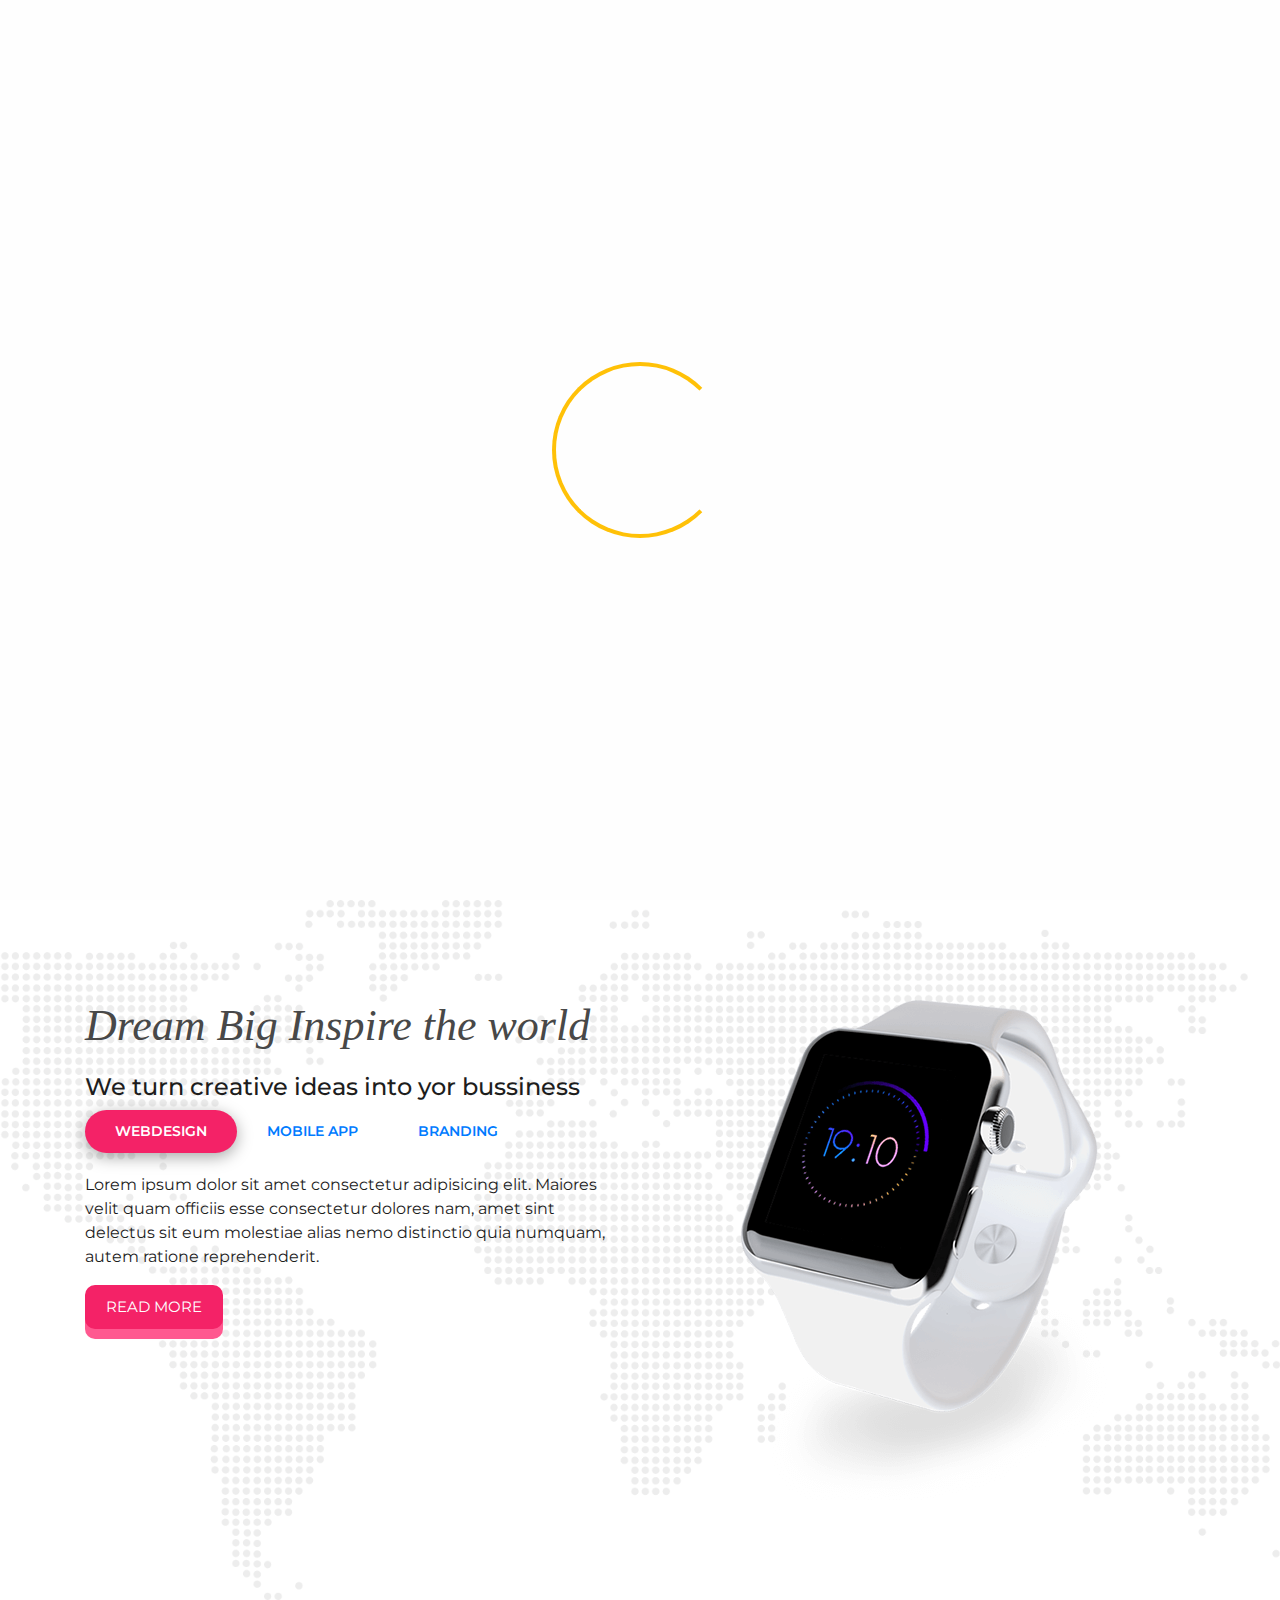
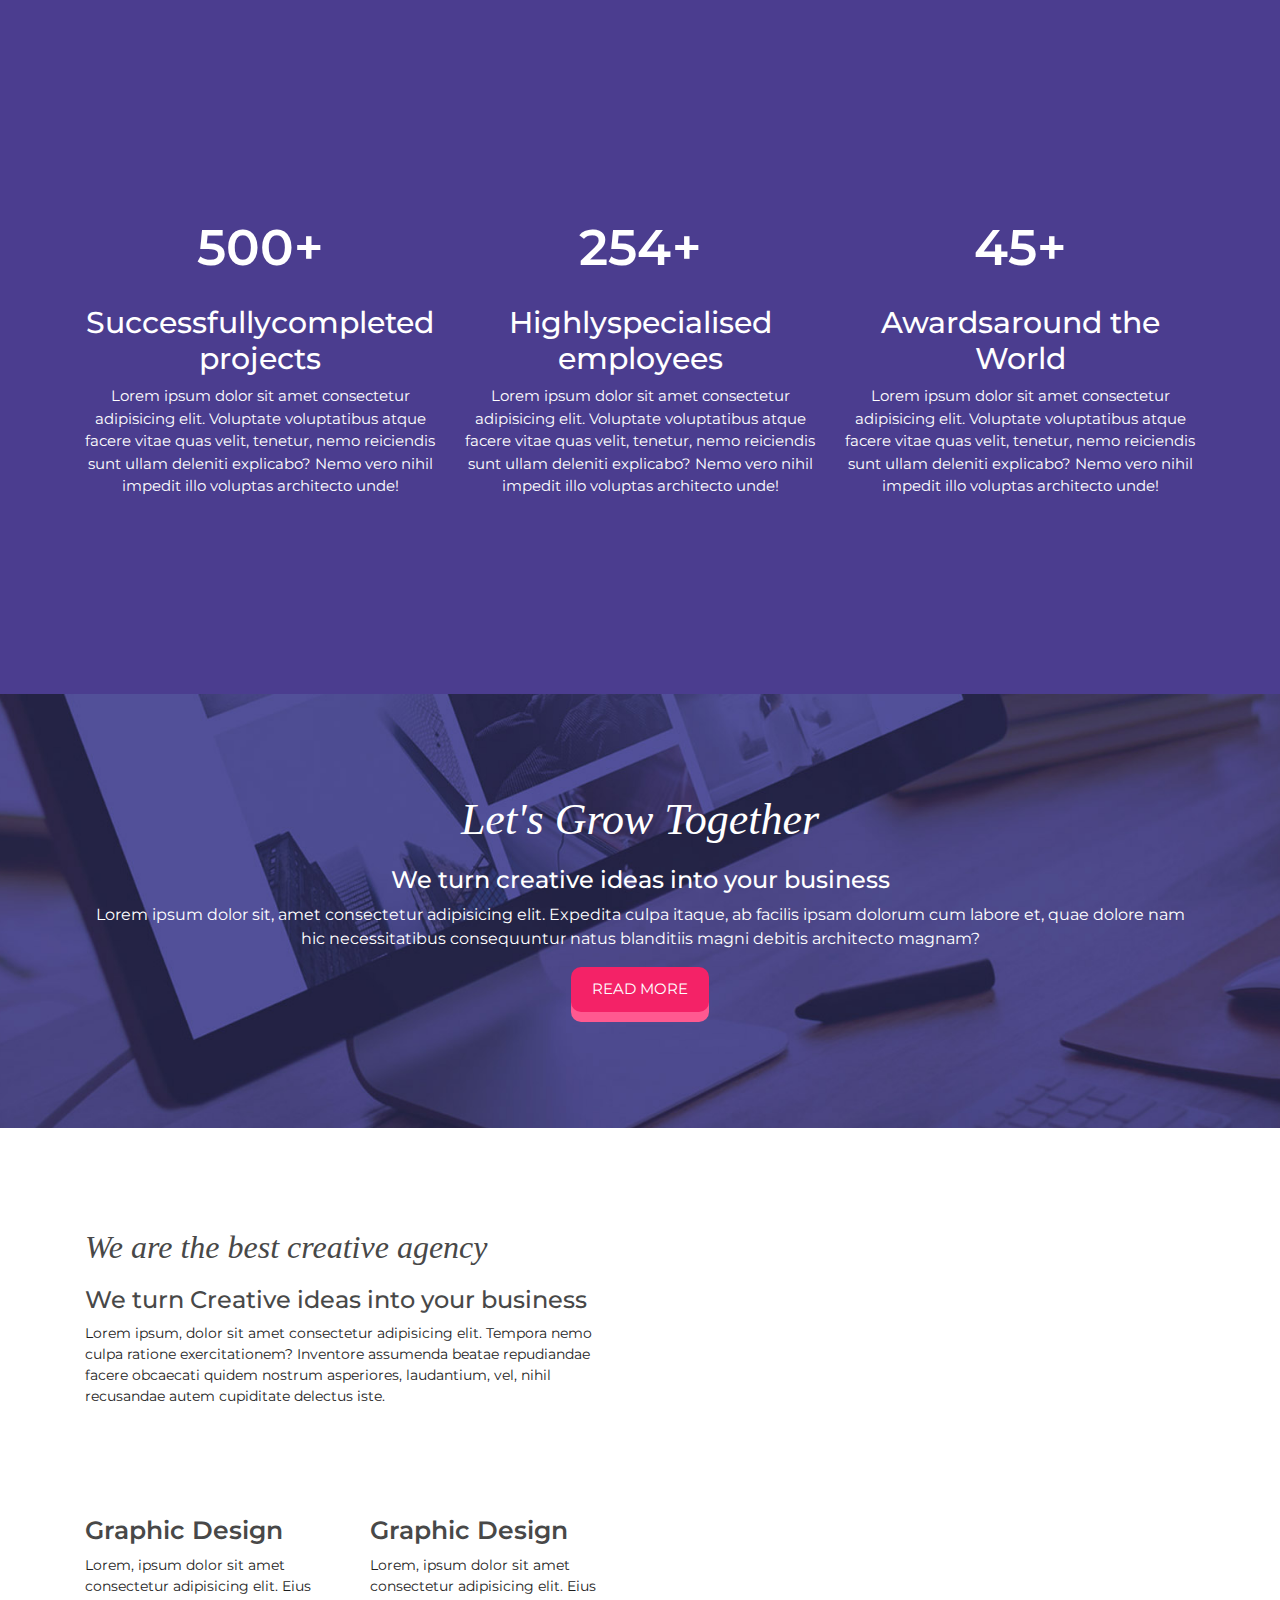
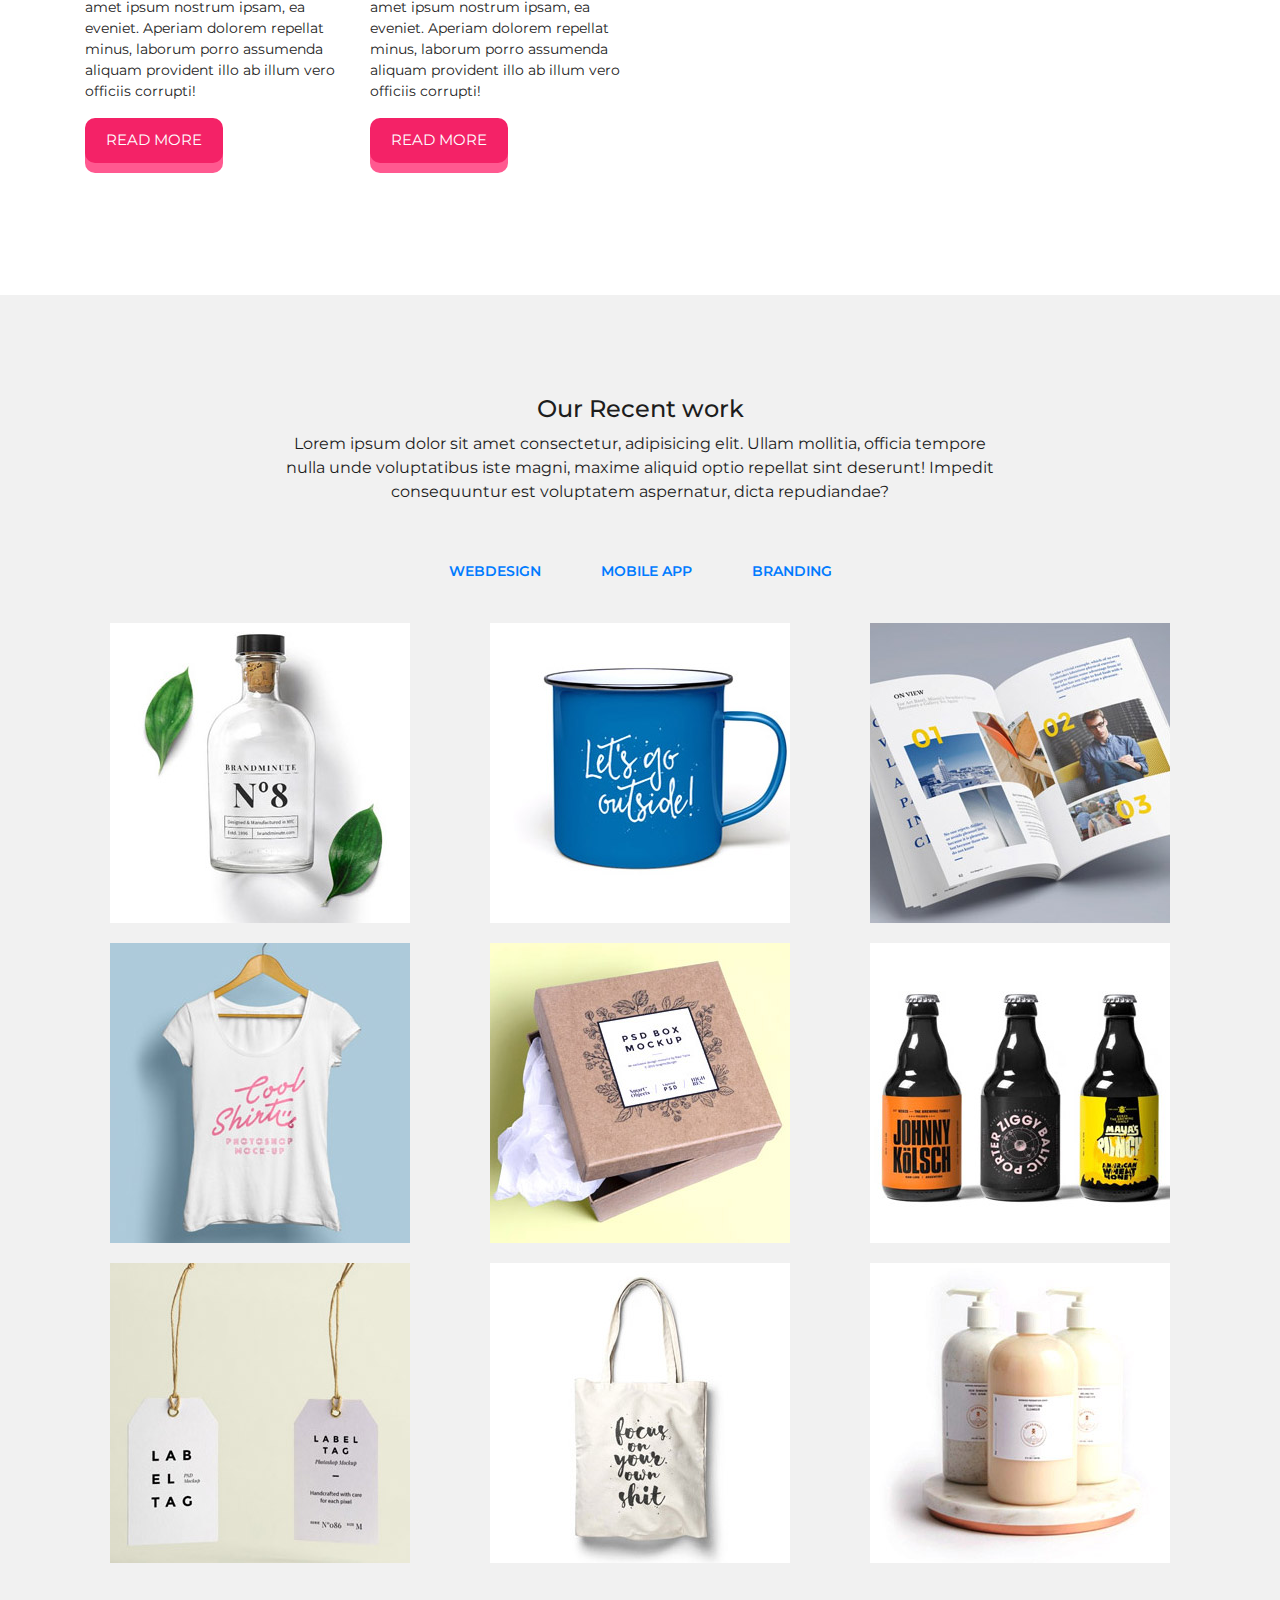
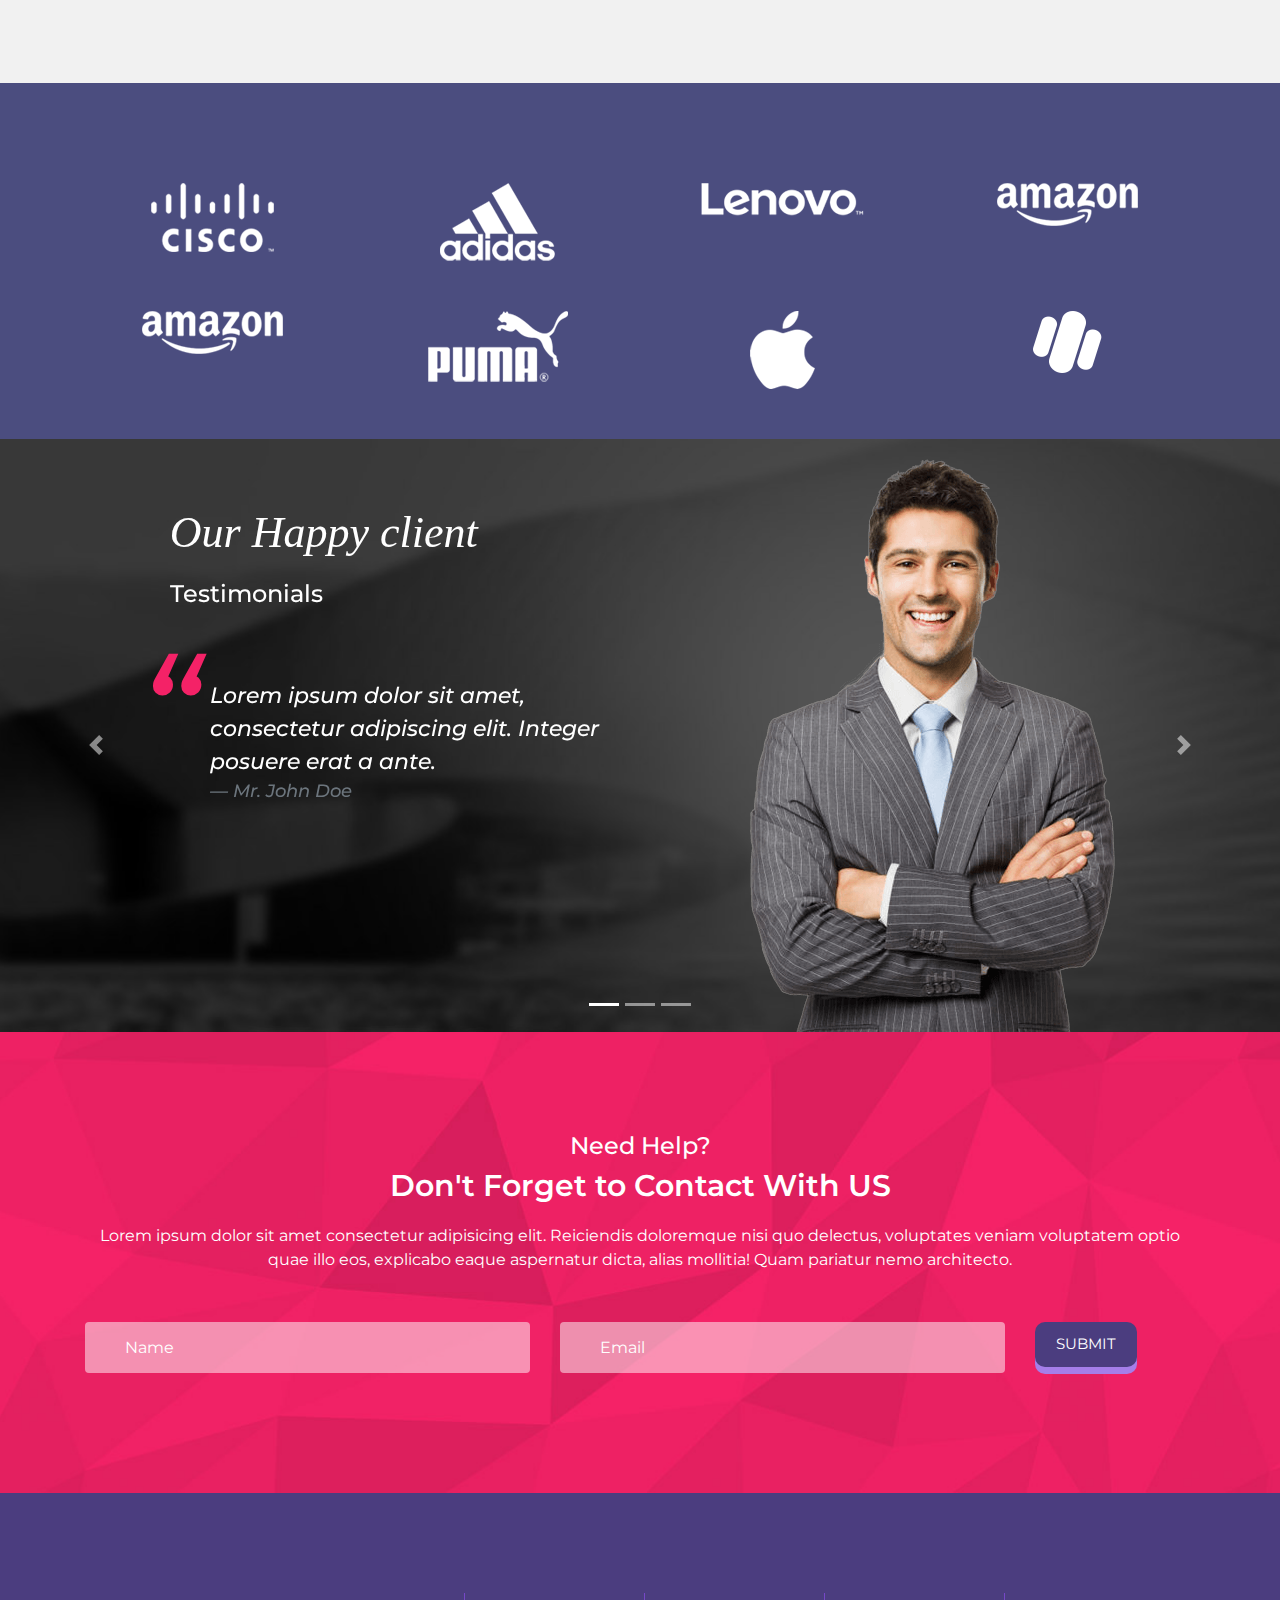
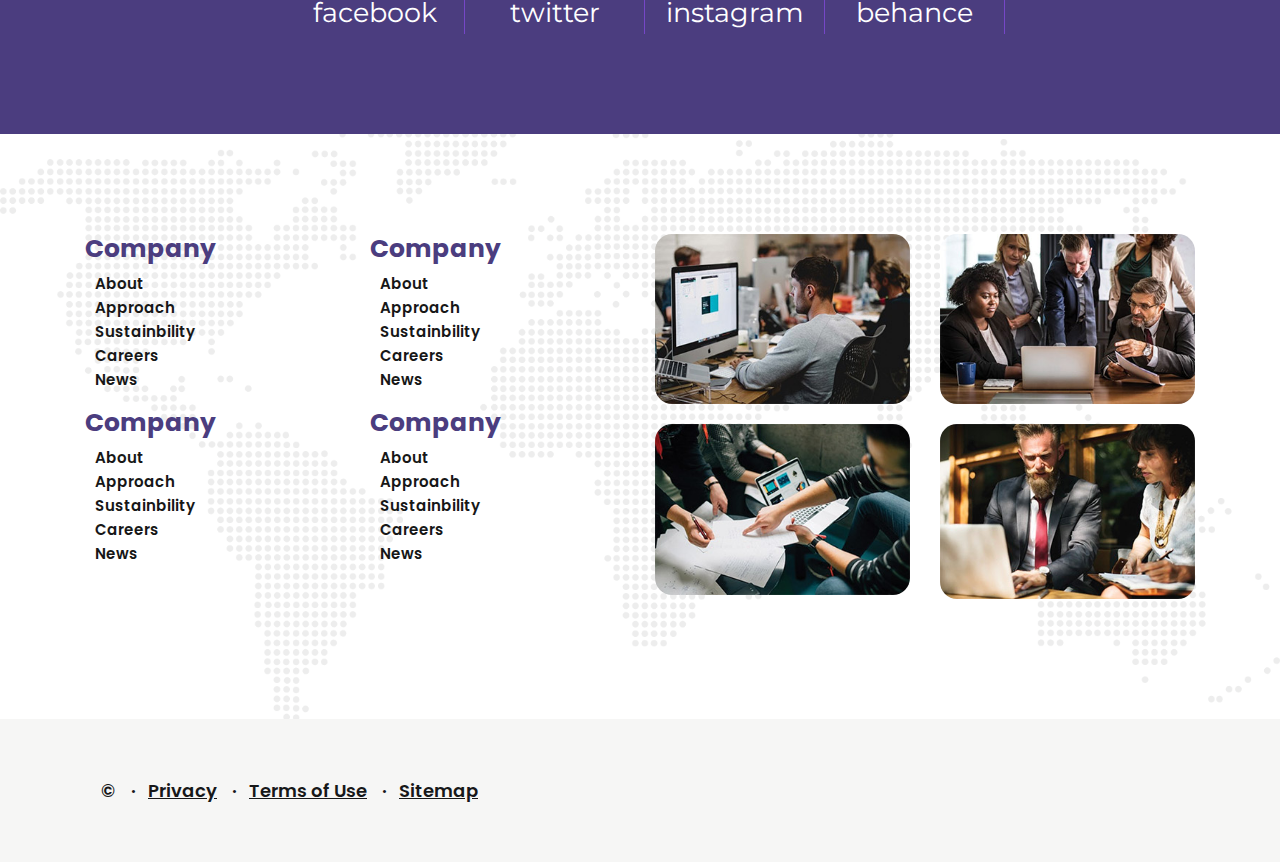
<file: index.html>
<!doctype html>
<html lang="en">
  <head>
    <!-- Required meta tags -->
    <meta charset="utf-8">
    <meta name="viewport" content="width=device-width, initial-scale=1, shrink-to-fit=no">
    <style>
      .preloader{
        position: fixed;
        top: 0;
        left: 0;
        right: 0;
        bottom: 0;
        z-index: 9999;
        background-color: #fefefe;
      }
    </style>
    <!-- Bootstrap CSS -->
    <link rel="stylesheet" href="https://use.fontawesome.com/releases/v5.12.1/css/all.css" integrity="sha384-v8BU367qNbs/aIZIxuivaU55N5GPF89WBerHoGA4QTcbUjYiLQtKdrfXnqAcXyTv" crossorigin="anonymous">
    <link rel="stylesheet" href="https://stackpath.bootstrapcdn.com/bootstrap/4.4.1/css/bootstrap.min.css" integrity="sha384-Vkoo8x4CGsO3+Hhxv8T/Q5PaXtkKtu6ug5TOeNV6gBiFeWPGFN9MuhOf23Q9Ifjh" crossorigin="anonymous">
    <link href="https://fonts.googleapis.com/css?family=Montserrat:300,300i,400,400i,700&display=swap&subset=cyrillic" rel="stylesheet">
    <link rel="stylesheet" href="/css/style.css">
    <link rel="stylesheet" href="/css/baguetteBox.min.css">
    <link href="https://fonts.googleapis.com/css?family=Poppins:300,300i,400,400i,500,600,700,700i,800&display=swap" rel="stylesheet">

    <title>Hello, world!</title>
  </head>
  <body>
    <div class="preloader d-flex align-items-center justify-content-center">
      <div class="spinner-border text-warning" style="width: 11rem; height: 11rem;" role="status">
        <span class="sr-only">Loading...</span>
      </div>
    </div>
    <button class="scrollToTop"><i class="class fas fa-angle-up"></i></button>

  <header class="main-header">
    <nav class="navbar navbar-expand-lg">
      <a class="navbar-brand" href="#">
        <img src="/img/logo.png"> BlueRex
      </a>
      <button class="navbar-toggler" type="button" data-toggle="collapse" data-target="#navbarSupportedContent" aria-controls="navbarSupportedContent" aria-expanded="false" aria-label="Toggle navigation">
        <i class="fas fa-bars"></i>
      </button>
    
      <div class="collapse navbar-collapse" id="navbarSupportedContent">
        <ul class="navbar-nav ml-auto">
           
          <li class="nav-item"><a class="nav-link" href="index.html">Home</a></li>
          <li class="nav-item"><a class="nav-link" href="blog.html">blog</a></li>
          <li class="nav-item"><a class="nav-link" href="#">Features</a></li>
          <li class="nav-item"><a class="nav-link" href="#">Product</a></li>
          <li class="nav-item"><a class="nav-link" href="#">reviews</a></li>
          <li class="nav-item"><a class="nav-link" href="#">Fa</a></li>
          <li class="nav-item"><a class="nav-link" href="#">Contact</a></li>
        </ul>
      </div>
    </nav>
    <div class="main-header-text">

      <h3>We are best and creative agency</h3>
      <h4>We	turn creative ideas
        into your business.</h4>
        <p>Lorem ipsum dolor, sit amet consectetur adipisicing elit. Atque dolore perferendis velit exercitationem ab ut! Perferendis quia mollitia reiciendis soluta voluptas expedita esse eos, aut placeat, quis eum ipsum voluptates.</p>
        <div class="main-header-buttons">
     
          <button class="btn btn-pink rounded-pill">our story</button>
          <button class="btn btn-violet rounded-pill">read more</button>

        </div>
    </div>
  </header>  
  <section class="section-watch section-tabs">
    <div class="container">
      <div class="row">
        <div class="col-lg-6 mb-5">
          <h3>Dream Big Inspire the world</h3>
          <h4>We turn creative ideas into yor bussiness</h4>
          <ul class="nav nav-pills" id="myTab" role="tablist">
            <li class="nav-item">
              <a class="nav-link active rounded-pill" id="home-tab" data-toggle="tab" href="#web-design" role="tab" aria-controls="web-design" aria-selected="true">Webdesign</a>
            </li>
            <li class="nav-item">
              <a class="nav-link rounded-pill" id="profile-tab" data-toggle="tab" href="#mobile-app" role="tab" aria-controls="mobile-app" aria-selected="false">Mobile app</a>
            </li>
            <li class="nav-item">
              <a class="nav-link rounded-pill" id="contact-tab" data-toggle="tab" href="#branding" role="tab" aria-controls="branding" aria-selected="false">Branding</a>
            </li>
          </ul>
          <div class="tab-content" id="myTabContent">
            <div class="tab-pane fade show active" id="web-design" role="tabpanel" aria-labelledby="home-tab">
              <p>Lorem ipsum dolor sit amet consectetur adipisicing elit. Maiores velit quam officiis esse consectetur dolores nam, amet sint delectus sit eum molestiae alias nemo distinctio quia numquam, autem ratione reprehenderit.</p>
              <p><a href="#" class="btn btn-pink btn-shadow">Read more</a></p>
            </div>
            <div class="tab-pane fade" id="mobile-app" role="tabpanel" aria-labelledby="profile-tab">5
              <p>Lorem ipsum dolor sit amet consectetur, adipisicing elit. Quidem nemo impedit autem corrupti adipisci temporibus voluptatibus dolor architecto provident rerum soluta vitae eius pariatur, minus dignissimos fuga alias. Magnam, ea?</p>

            </div>
            <div class="tab-pane fade" id="branding" role="tabpanel" aria-labelledby="contact-tab">55555
              <p>Lorem ipsum dolor, sit amet consectetur adipisicing elit. Inventore dignissimos excepturi pariatur id aliquam architecto officiis totam maxime error consectetur, porro similique saepe reprehenderit doloremque iste eum quod obcaecati dolorem?</p>
              <p><a href="#" class="btn btn-pink btn-shadow">Read more</a></p>

            </div>
          </div>
        </div>
        <div class="col-lg-6 text-center">
          <img src="/img/watch.png" alt="">
        </div>
      </div>
    </div>
  </section>
<section class="section-progress text-center">
<div class="container">
  <div class="row">
    <div class="col-md-4 progress-item">
      <div><i class="fas fa-bullhorn"></i></div>
      <div class="num">500+</div>
      <h4><span>Successfully</span>completed projects</h4>
      <p>Lorem ipsum dolor sit amet consectetur adipisicing elit. Voluptate voluptatibus atque facere vitae quas velit, tenetur, nemo reiciendis sunt ullam deleniti explicabo? Nemo vero nihil impedit illo voluptas architecto unde!</p>

    </div>
    <div class="col-md-4 progress-item">
      <div><i class="fas fa-bullhorn"></i></div>
      <div class="num">254+</div>
      <h4><span>Highly</span>specialised employees</h4>
      <p>Lorem ipsum dolor sit amet consectetur adipisicing elit. Voluptate voluptatibus atque facere vitae quas velit, tenetur, nemo reiciendis sunt ullam deleniti explicabo? Nemo vero nihil impedit illo voluptas architecto unde!</p>
      
    </div>
    <div class="col-md-4 progress-item">
      <div><i class="fas fa-bullhorn"></i></div>
      <div class="num">45+</div>
      <h4><span>Awards</span>around the World</h4>
      <p>Lorem ipsum dolor sit amet consectetur adipisicing elit. Voluptate voluptatibus atque facere vitae quas velit, tenetur, nemo reiciendis sunt ullam deleniti explicabo? Nemo vero nihil impedit illo voluptas architecto unde!</p>
      
    </div>
  </div>
</div>
</section>
<section class="section-lets text-center">
  <div class="container">
    <div class="row">
      <div class="col-md-12">
        <h3>Let's Grow Together</h3>
        <h4>We turn creative ideas into your business</h4>
        <p>Lorem ipsum dolor sit, amet consectetur adipisicing elit. Expedita culpa itaque, ab facilis ipsam dolorum cum labore et, quae dolore nam hic necessitatibus consequuntur natus blanditiis magni debitis architecto magnam?</p>
        <p><a href="#" class="btn btn-pink btn-shadow">Read more</a></p>

      </div>
    </div>
  </div>
</section>

<section class="section-design">
  <div class="container">
    <div class="row">
      <div class="col-lg-6">
        <h3>We are the best creative agency</h3>
        <h4> We turn Creative ideas into your business</h4>
        <p>Lorem ipsum, dolor sit amet consectetur adipisicing elit. Tempora nemo culpa ratione exercitationem? Inventore assumenda beatae repudiandae facere obcaecati quidem nostrum asperiores, laudantium, vel, nihil recusandae autem cupiditate delectus iste.</p>
        <div class="row">
          <div class="col-md-6 mb-3">
            <span><i class="far fa-comments"></i></span>
            <h2>Graphic Design</h2>
            <p>Lorem, ipsum dolor sit amet consectetur adipisicing elit. Eius amet ipsum nostrum ipsam, ea eveniet. Aperiam dolorem repellat minus, laborum porro assumenda aliquam provident illo ab illum vero officiis corrupti!</p>

            <p><a href="#" class="btn btn-pink btn-shadow">Read more</a></p>

          </div>
          <div class="col-md-6 mb-3">
            <span><i class="far fa-comments"></i></span>
            <h2>Graphic Design</h2>
            <p>Lorem, ipsum dolor sit amet consectetur adipisicing elit. Eius amet ipsum nostrum ipsam, ea eveniet. Aperiam dolorem repellat minus, laborum porro assumenda aliquam provident illo ab illum vero officiis corrupti!</p>

            <p><a href="#" class="btn btn-pink btn-shadow">Read more</a></p>

          </div>
        </div>
      </div>
      <div class="col-lg-6">
<div class="embed-responsive embed-responsive-16by9 mt-5">
  <iframe width="560" height="315" src="https://www.youtube.com/embed/T6Jcl-GqeBA" frameborder="0" allow="accelerometer; autoplay; encrypted-media; gyroscope; picture-in-picture" allowfullscreen></iframe>
        <!-- <div id="videoPlayBtn"></div> -->
       </div>      
     </div>
    </div>
  </div>
</section>


  <section class="section-work section-tabs">
    <!---------------------- section work ----------------------->
    <div class="container">
      <div class="row">
        <div class="col-md-8 offset-md-2 text-center section-tabs">
          <h4>Our Recent work</h4>
          <p>Lorem ipsum dolor sit amet consectetur, adipisicing elit. Ullam mollitia, officia tempore nulla unde voluptatibus iste magni, maxime aliquid optio repellat sint deserunt! Impedit consequuntur est voluptatem aspernatur, dicta repudiandae?</p>

        </div>
        <div class="col-md-12">
          <ul class="nav nav-pills justify-content-center" id="myTab-gallery" role="tablist">
            <li class="nav-item">
              <a class="nav-link rounded-pill" id="web-design-tab2" data-toggle="tab" href="#web-design2" role="tab" aria-controls="web-design2" aria-selected="true">Webdesign</a>
            </li>
            <li class="nav-item">
              <a class="nav-link rounded-pill" id="mobile-app-tab-2" data-toggle="tab" href="#mobile-app2" role="tab" aria-controls="mobile-app2" aria-selected="false">Mobile app</a>
            </li>
            <li class="nav-item">
              <a class="nav-link rounded-pill" id="branding-tab-2" data-toggle="tab" href="#branding2" role="tab" aria-controls="branding2" aria-selected="false">Branding</a>
            </li>
          </ul>
          <div class="tab-content" id="myTab-gallery">
            <div class="tab-pane fade show active" id="web-design2" role="tabpanel" aria-labelledby="web-design2">
              <div class="gallery text-center row">
                <div class="col-sm-4 gallery-item">
                  <a href="img/1.jpg">
                    <img src="img/1_s.jpg" alt="">
                  </a>
                </div>
                <div class="col-sm-4 gallery-item">
                  <a href="img/2.jpg">
                    <img src="img/2_s.jpg" alt="">
                  </a>
                </div>
                <div class="col-sm-4 gallery-item">
                  <a href="img/3.jpg">
                    <img src="img/3_s.jpg" alt="">
                  </a>
                </div>
                <div class="col-sm-4 gallery-item">
                  <a href="img/4.jpg">
                    <img src="img/4_s.jpg" alt="">
                  </a>
                </div>
                <div class="col-sm-4 gallery-item">
                  <a href="img/5.jpg">
                    <img src="img/5_s.jpg" alt="">
                  </a>
                </div>
                <div class="col-sm-4 gallery-item">
                  <a href="img/6.jpg">
                    <img src="img/6_s.jpg" alt="">
                  </a>
                </div>
                <div class="col-sm-4 gallery-item">
                  <a href="img/7.jpg">
                    <img src="img/7_s.jpg" alt="">
                  </a>
                </div>
                <div class="col-sm-4 gallery-item">
                  <a href="img/8.jpg">
                    <img src="img/8_s.jpg" alt="">
                  </a>
                </div>
                <div class="col-sm-4 gallery-item">
                  <a href="img/9.jpg">
                    <img src="img/9_s.jpg" alt="">
                  </a>
                </div>
              </div>
            </div>
            <div class="tab-pane fade" id="mobile-app2" role="tabpanel" aria-labelledby="mobile-app2">5
              <div class="gallery text-center row">
                <div class="col-sm-4 gallery-item">
                  <a href="img/3.jpg">
                    <img src="img/3_s.jpg" alt="">
                  </a>
                </div>
                <div class="col-sm-4 gallery-item">
                  <a href="img/4.jpg">
                    <img src="img/4_s.jpg" alt="">
                  </a>
                </div>
                <div class="col-sm-4 gallery-item">
                  <a href="img/5.jpg">
                    <img src="img/5_s.jpg" alt="">
                  </a>
                </div>
                <div class="col-sm-4 gallery-item">
                  <a href="img/1.jpg">
                    <img src="img/1_s.jpg" alt="">
                  </a>
                </div>
                <div class="col-sm-4 gallery-item">
                  <a href="img/2.jpg">
                    <img src="img/2_s.jpg" alt="">
                  </a>
                </div>
                
                <div class="col-sm-4 gallery-item">
                  <a href="img/6.jpg">
                    <img src="img/6_s.jpg" alt="">
                  </a>
                </div>
                <div class="col-sm-4 gallery-item">
                  <a href="img/7.jpg">
                    <img src="img/7_s.jpg" alt="">
                  </a>
                </div>
                <div class="col-sm-4 gallery-item">
                  <a href="img/8.jpg">
                    <img src="img/8_s.jpg" alt="">
                  </a>
                </div>
                <div class="col-sm-4 gallery-item">
                  <a href="img/9.jpg">
                    <img src="img/9_s.jpg" alt="">
                  </a>
                </div>
              </div>
            </div>
            <div class="tab-pane fade" id="branding2" role="tabpanel" aria-labelledby="branding2">55555
              <div class="gallery text-center row">
                <div class="col-sm-4 gallery-item">
                  <a href="img/7.jpg">
                    <img src="img/7_s.jpg" alt="">
                  </a>
                </div>
                <div class="col-sm-4 gallery-item">
                  <a href="img/8.jpg">
                    <img src="img/8_s.jpg" alt="">
                  </a>
                </div>
                <div class="col-sm-4 gallery-item">
                  <a href="img/9.jpg">
                    <img src="img/9_s.jpg" alt="">
                  </a>
                </div>
                <div class="col-sm-4 gallery-item">
                  <a href="img/1.jpg">
                    <img src="img/1_s.jpg" alt="">
                  </a>
                </div>
                <div class="col-sm-4 gallery-item">
                  <a href="img/2.jpg">
                    <img src="img/2_s.jpg" alt="">
                  </a>
                </div>
                <div class="col-sm-4 gallery-item">
                  <a href="img/3.jpg">
                    <img src="img/3_s.jpg" alt="">
                  </a>
                </div>
                <div class="col-sm-4 gallery-item">
                  <a href="img/4.jpg">
                    <img src="img/4_s.jpg" alt="">
                  </a>
                </div>
                <div class="col-sm-4 gallery-item">
                  <a href="img/5.jpg">
                    <img src="img/5_s.jpg" alt="">
                  </a>
                </div>
                <div class="col-sm-4 gallery-item">
                  <a href="img/6.jpg">
                    <img src="img/6_s.jpg" alt="">
                  </a>
                </div>
                
              </div>
            </div>
          </div>
        </div>
      </div>
    </div>
  </section>

  <section class="brands">
    <div class="container ">
      <div class="row text-center">
        <div class="col-md-3 col-sm-6 item">
        <img src="/img/fLogo.png">
      </div>
      <div class="col-md-3 col-sm-6 item">
        <img src="/img/tLogo.png">
      </div>
      <div class="col-md-3 col-sm-6 item">
        <img src="/img/thLogo.png">
      </div>
      <div class="col-md-3 col-sm-6 item">
        <img src="/img/fivLogo.png">
      </div>
      <div class="col-md-3 col-sm-6 item">
        <img src="/img/fivLogo.png">
      </div>
      <div class="col-md-3 col-sm-6 item">
        <img src="/img/sLogo.png">
      </div>
      <div class="col-md-3 col-sm-6 item">
        <img src="/img/aLogo.png">
      </div>
      <div class="col-md-3 col-sm-6 item">
        <img src="/img/logo.png">
      </div>
      
          </div>
        </div>
      </div>
      
    </div>
  </section>

  <section class="section-reviews">
    <div id="carouselExampleIndicators" class="carousel slide" data-ride="carousel">
      <ol class="carousel-indicators">
        <li data-target="#carouselExampleIndicators" data-slide-to="0" class="active"></li>
        <li data-target="#carouselExampleIndicators" data-slide-to="1"></li>
        <li data-target="#carouselExampleIndicators" data-slide-to="2"></li>
      </ol>
      <div class="carousel-inner">
        <div class="carousel-item active">
          <div class="container">
            <div class="row">
              <!--textreview-->
              <div class="col-sm-7">
                <div class="carousel-caption ">
                  <h3>Our Happy client</h3>
                  <h4>Testimonials</h4>
                  <blockquote class="blockquote">
                    <p class="mb-0">Lorem ipsum dolor sit amet, consectetur adipiscing elit. Integer posuere erat a ante.</p>
                    <footer class="blockquote-footer">Mr. John Doe</footer>
                  </blockquote>
                </div>
              </div>
              <!--image comment-->
              <div class="col-sm-5 d-none d-sm-block">
                <img src="img/client.png" alt="">
              </div>
            </div>
          </div>
        </div>
        <div class="carousel-item">
          <div class="container">
            <div class="row">
              <!--textreview-->
              <div class="col-sm-7">
                <div class="carousel-caption ">
                  <h3>Our Happy client</h3>
                  <h4>Testimonials</h4>
                  <blockquote class="blockquote">
                    <p class="mb-0">Lorem ipsum dolor sit amet, consectetur adipiscing elit. Integer posuere erat a ante.</p>
                    <footer class="blockquote-footer">Mr. jack</footer>
                  </blockquote>
                </div>
              </div>
              <!--image comment-->
              <div class="col-sm-5 d-none d-sm-block">
                <img src="img/client.png" alt="">
              </div>
            </div>
          </div>
        </div>
        <div class="carousel-item">
          <div class="container">
            <div class="row">
              <!--textreview-->
              <div class="col-sm-7">
                <div class="carousel-caption ">
                  <h3>Our Happy client</h3>
                  <h4>Testimonials</h4>
                  <blockquote class="blockquote">
                    <p class="mb-0">Lorem ipsum dolor sit amet, consectetur adipiscing elit. Integer posuere erat a ante.</p>
                    <footer class="blockquote-footer">Mr. Antonio</footer>
                  </blockquote>
                </div>
              </div>
              <!--image comment-->
              <div class="col-sm-5 d-none d-sm-block">
                <img src="img/client.png" alt="">

              </div>
            </div>
          </div>        
        </div>
      </div>

      <a class="carousel-control-prev" href="#carouselExampleIndicators" role="button" data-slide="prev">
        <span class="carousel-control-prev-icon" aria-hidden="true"></span>
        <span class="sr-only">Previous</span>
      </a>
      <a class="carousel-control-next" href="#carouselExampleIndicators" role="button" data-slide="next">
        <span class="carousel-control-next-icon" aria-hidden="true"></span>
        <span class="sr-only">Next</span>
      </a>
    </div>
  </section>

  <!-------------------------section-form--------------------------->

  <section class="section-form text-center">
    <div class="container">
      <div class="row">
        <div class="col-md-12">
          <h4>Need Help?</h4>
          <h5>Don't Forget to Contact With US</h5>
          <p>Lorem ipsum dolor sit amet consectetur adipisicing elit. Reiciendis doloremque nisi quo delectus, voluptates veniam voluptatem optio quae illo eos, explicabo eaque aspernatur dicta, alias mollitia! Quam pariatur nemo architecto.</p>
          <form class="text-left">
            <div class="row">
              <div class="col-md-5">
                <input type="text" class="form-control" placeholder="Name">
              </div>
              <div class="col-md-5">
                <input type="email" class="form-control" placeholder="Email">
              </div>
              <div class="col-md-2">
                <button type="submit" class="btn btn-violet btn-shadow">Submit</button>
              </div>
            </div>
          </form>
        </div>
      </div>
    </div>
  </section>
<section class="social">
  <div class="container">
    <div class="row col-lg-12 offset-md-2">
      <a href="#" class="item col-md-2 text-center">facebook</a>
      <a href="#" class="item col-md-2 text-center">twitter</a>
      <a href="#" class="item col-md-2 text-center">instagram</a>
      <a href="#" class="item col-md-2 text-center">behance</a>
    </div>
  </div>
</section>
<footer class="footer">
  <div class="container">
    <div class="row">
      <div class="col-md-6">
        <div class="row">
        <div class="col-6">
          <h5>Company</h5>
          <ul>
            <li><a href="#">About</a></li>
            <li><a href="#">Approach</a></li>
            <li><a href="#">Sustainbility</a></li>
            <li><a href="#">Careers</a></li>
            <li><a href="#">News</a></li>
          </ul>
        </div>
        <div class="col-6">
          <h5>Company</h5>
          <ul>
            <li><a href="#">About</a></li>
            <li><a href="#">Approach</a></li>
            <li><a href="#">Sustainbility</a></li>
            <li><a href="#">Careers</a></li>
            <li><a href="#">News</a></li>
          </ul>
        </div>
        <div class="col-6">
          <h5>Company</h5>
          <ul>
            <li><a href="#">About</a></li>
            <li><a href="#">Approach</a></li>
            <li><a href="#">Sustainbility</a></li>
            <li><a href="#">Careers</a></li>
            <li><a href="#">News</a></li>
          </ul>
        </div>
        <div class="col-6">
          <h5>Company</h5>
          <ul>
            <li><a href="#">About</a></li>
            <li><a href="#">Approach</a></li>
            <li><a href="#">Sustainbility</a></li>
            <li><a href="#">Careers</a></li>
            <li><a href="#">News</a></li>
          </ul>
        </div>
      </div>
    </div>
      <div class="col-md-6 footer-images">
        <div class="row">
          <div class="col-6">
            <img src="img/footer_img1.jpg" alt="">
          </div>
          <div class="col-6">
            <img src="img/footer_img2.jpg" alt="">
          </div>
          <div class="col-6">
            <img src="img/footer_img3.jpg" alt="">
          </div>
          <div class="col-6">
            <img src="img/footer_img4.jpg" alt="">
          </div>
        </div>
      </div>
    </div>
  </div>
</footer>
<div class="copyright">
  <div class="container">
    <div class="row">
      <div class="col-md-12">
        <ul class="nav">
          <li class="nav-item">
            <span class="nav-link">&copy</span>
          </li>
          <li class="nav-item"><a href="#" class="nav-link">Privacy</a></li>
          <li class="nav-item"><a href="#" class="nav-link">Terms of Use</a></li>
          <li class="nav-item"><a href="#" class="nav-link">Sitemap</a></li>

        </ul>
      </div>
    </div>
  </div>
</div>
<script
  src="https://code.jquery.com/jquery-3.4.1.js"
  integrity="sha256-WpOohJOqMqqyKL9FccASB9O0KwACQJpFTUBLTYOVvVU="
  crossorigin="anonymous"></script>
  <script src="js/baguetteBox.min.js"></script>
    <!-- <script src="https://code.jquery.com/jquery-3.4.1.slim.min.js" integrity="sha384-J6qa4849blE2+poT4WnyKhv5vZF5SrPo0iEjwBvKU7imGFAV0wwj1yYfoRSJoZ+n" crossorigin="anonymous"></script> -->
    <script src="https://cdn.jsdelivr.net/npm/popper.js@1.16.0/dist/umd/popper.min.js" integrity="sha384-Q6E9RHvbIyZFJoft+2mJbHaEWldlvI9IOYy5n3zV9zzTtmI3UksdQRVvoxMfooAo" crossorigin="anonymous"></script>
    <script src="js/main.js"></script>
    <script src="https://stackpath.bootstrapcdn.com/bootstrap/4.4.1/js/bootstrap.min.js" integrity="sha384-wfSDF2E50Y2D1uUdj0O3uMBJnjuUD4Ih7YwaYd1iqfktj0Uod8GCExl3Og8ifwB6" crossorigin="anonymous"></script>
  </body>
</html>
</file>
<file: css/style.css>
body {
  font-family: 'Montserrat', sans-serif;
  min-width: 320px;
  color: #1d1d1d;
}

img {
  max-width: 100%;
  height: auto;
}

section {
  padding: 100px 0;
}

h3 {
  font-style: italic;
  font-size: 44px;
  margin-bottom: 20px;
  font-family: 'Palantino Linotype','Book Antiqua', Palantino, serif;
}

.scrollToTop {
  position: fixed;
  bottom: 60px;
  right: 50px;
  border-radius: 4px;
  font-size: 32px;
  height: 50px;
  width: 50px;
  display: none;
  z-index: 1001;
  color: #ffffff;
  -webkit-transition: all .5s;
  transition: all .5s;
  background-color: #da1957;
  border: 0;
  cursor: pointer;
}

.scrollToTop:hover {
  background-color: #fff;
  text-decoration: none;
  outline: none;
  color: #da1967;
  border: 1px solid #da1967;
}

.main-header {
  background: url(../img/header.jpg) center no-repeat;
  background-size: cover;
  height: 100vh;
  min-height: 700px;
}

.main-header .navbar-toggler {
  color: white;
}

.main-header .navbar-brand, .main-header ul li a {
  color: #ffffff;
  font-weight: 600;
}

.main-header ul li a {
  font-size: 17px;
  line-height: 40px;
}

.main-header .navbar-brand {
  font-size: 41px;
}

.main-header ul li a::after {
  content: '';
  display: block;
  width: 100%;
  background-color: #fff;
  height: 1px;
  -webkit-transform: scale(0);
          transform: scale(0);
}

.main-header ul li a:hover::after {
  -webkit-transition: all .2s;
  transition: all .2s;
  -webkit-transform: scale(1);
          transform: scale(1);
}

.main-header-text {
  position: absolute;
  top: 25%;
  left: 5%;
  max-width: 600px;
  color: #ffffff;
  padding: 20px;
}

.main-header-buttons {
  padding-left: 30px;
}

.btn {
  font-size: 15px;
  font-weight: 600px;
  color: #ffffff;
  text-transform: uppercase;
}

.main-header-buttons .btn {
  margin-top: 30px;
  height: 60px;
  padding-left: 40px;
  padding-right: 40px;
  margin-right: 20px;
  opacity: .8;
  -webkit-box-shadow: 0 4px 16px rgba(0, 0, 0, 0.35);
          box-shadow: 0 4px 16px rgba(0, 0, 0, 0.35);
}

.main-header-buttons .btn:hover {
  -webkit-transition: all .5s;
  transition: all .5s;
  color: #ffffff;
  opacity: 1;
}

.btn-pink {
  background-color: #f42267;
}

.btn-violet {
  background-color: #763390;
}

.section-watch {
  background: url(/img/world_map.png) center no-repeat;
  background-size: cover;
}

.section-watch h3,
.section-watch h3 {
  color: #484848;
}

.section-tabs .nav-pills {
  margin-bottom: 20px;
}

.section-tabs .nav-pills .nav-link {
  font-size: 14px;
  font-weight: 600;
  text-transform: uppercase;
  padding: 11px 30px;
}

.btn-shadow {
  -webkit-box-shadow: 0 10px 0 #ff5990;
          box-shadow: 0 10px 0 #ff5990;
  border-radius: 10px;
  padding: 10px 20px;
}

.btn-shadow:hover {
  -webkit-box-shadow: 0 5px 0 #ff5990;
          box-shadow: 0 5px 0 #ff5990;
  -webkit-transition: all 0.5s;
  transition: all 0.5s;
  color: #ffffff;
  -webkit-box-shadow: 0 5px 0 #ff1a5f;
          box-shadow: 0 5px 0 #ff1a5f;
}

.section-tabs .nav-pills .nav-item .nav-link.active {
  background-color: #f42267;
  color: #ffffff;
  -webkit-box-shadow: 0 4px 16px rgba(0, 0, 0, 0.35);
          box-shadow: 0 4px 16px rgba(0, 0, 0, 0.35);
}

/*======================== Section progress==================== */
.section-progress {
  background-color: #4b3d8f;
  color: #ffffff;
  font-size: 15px;
}

.section-progress i {
  font-size: 70px;
}

.section-progress .num {
  font-size: 50px;
  font-weight: 600;
  margin: 30px 0 20px;
}

.section-progress h4 {
  font-size: 30px;
  height: 72px;
  overflow: hidden;
}

.section-progress .progress-item {
  padding-top: 80px;
  padding-bottom: 80px;
}

.section-progress .progress-item:hover {
  background-color: #2845c5;
  -webkit-transition: all .5s;
  transition: all .5s;
}

/*===================Lets grow ===========================*/
.section-lets {
  background: url(/img/letsgrow.jpg) center no-repeat;
  background-size: cover;
  color: #ffffff;
}

/*====================Section design==============*/
.section-design h3,
.section-design h4 {
  color: #484848;
}

.section-design h3 {
  font-size: 32px;
}

.section-design span i {
  font-size: 55px;
  background: linear-gradient(45deg, rgba(255, 0, 32, 0.7) 0%, rgba(68, 26, 130, 0.8) 100%);
  -webkit-background-clip: text;
  -webkit-text-fill-color: transparent;
  padding-left: 11px;
}

.section-design h2 {
  font-size: 25px;
  font-weight: 600;
  color: #484848;
  margin: 10px 0;
}

.section-design p {
  font-size: 14px;
}

.embed-responsive {
  position: relative;
  border-radius: 10px;
}

#videoPlayBtn {
  width: 100%;
  height: 100%;
  z-index: 1000;
  position: absolute;
  top: 0;
  cursor: pointer;
  background: url(../img/play.png) center no-repeat;
}

/*======================== Section work==================== */
.section-work {
  background-color: #f1f1f1;
}

.section-work .nav-pills {
  margin: 30px 0;
}

.section-work .gallery-item {
  margin-bottom: 20px;
}

.gallery a img {
  -webkit-transition: all .5s;
  transition: all .5s;
}

.gallery a img:hover {
  -webkit-transition: all .5s;
  transition: all .5s;
  -webkit-box-shadow: 0 14px 30px -15px rgba(0, 0, 0, 0.75);
          box-shadow: 0 14px 30px -15px rgba(0, 0, 0, 0.75);
}

/*=========================Section brands=======================*/
.brands {
  background-color: #4b4d7f;
  padding-top: 100px;
  padding-bottom: 0;
}

.brands .item {
  margin-bottom: 50px;
}

/*=================================Section reviews===========================*/
.section-reviews {
  background: url(../img/reviews_bg.jpg) center no-repeat;
  background-size: cover;
  padding-top: 20px;
  padding-bottom: 0;
}

.section-reviews .carousel-caption {
  top: 5%;
  bottom: auto;
  text-align: left;
}

.section-reviews .blockquote {
  font-style: italic;
  font-weight: 500;
  font-size: 22px;
  position: relative;
  padding-left: 40px;
  margin-top: 70px;
}

.section-reviews .blockquote::before {
  content: '\201C';
  float: left;
  font-size: 150px;
  font-style: italic;
  color: #f42267;
  position: absolute;
  top: -80px;
  left: -32px;
}

/*=================================Section-form===========================*/
.section-form {
  background: url(../img/form_bg.jpg) center no-repeat;
  background-size: cover;
  color: #ffffff;
}

.section-form h5 {
  font-size: 30px;
  font-weight: 600;
  margin-bottom: 20px;
}

.section-form form {
  margin-top: 50px;
}

.section-form .btn-violet {
  background-color: #4b3d7f;
}

.btn-violet.btn-shadow {
  -webkit-box-shadow: 0 7px 0 #a57ee9;
          box-shadow: 0 7px 0 #a57ee9;
}

.btn-violet.btn-shadow:hover {
  background-color: #3a2362;
  -webkit-box-shadow: 0 5px 0 #a57ee9;
          box-shadow: 0 5px 0 #a57ee9;
}

.section-form .form-control {
  height: 51px;
  background-color: rgba(255, 255, 255, 0.5);
  color: #ffffff;
  border: 0;
  padding-left: 40px;
  padding-right: 40px;
  margin-bottom: 20px;
}

.section-form .form-control:focus {
  -webkit-box-shadow: 0 0 0 0.2rem rgba(255, 255, 255, 0.25);
          box-shadow: 0 0 0 0.2rem rgba(255, 255, 255, 0.25);
}

.section-form .form-control::-webkit-input-placeholder {
  color: #ffffff;
}

.section-form .form-control:-ms-input-placeholder {
  color: #ffffff;
}

.section-form .form-control::-ms-input-placeholder {
  color: #ffffff;
}

.section-form .form-control::placeholder {
  color: #ffffff;
}

/*===============================Section social==================================*/
.social {
  background-color: #4b3d7f;
}

.social a {
  color: #ffffff;
  font-size: 27px;
}

.social .item {
  border-right: 1px solid #7647c7;
}

.social .item:nth-last-child() {
  border-right: none;
}

/*=================================Section Footer===============================*/
.footer {
  background: url(../img/world_map.png) center no-repeat;
  background-size: cover;
  padding: 100px 0;
  font-family: 'Poppins', sans-serif;
}

.footer h5 {
  font-size: 25px;
  color: #4b3d7f;
  font-weight: 700;
}

.footer ul {
  list-style: none;
  padding-left: 10px;
}

.footer ul li a {
  font-size: 15px;
  font-weight: 600;
  color: #171717;
}

.footer-images img {
  margin-bottom: 20px;
  border-radius: 17px;
}

.copyright {
  background-color: #f6f6f5;
  padding: 50px 0;
  font-family: 'Poppins', sans-serif;
  font-weight: 700;
}

.copyright a,
.copyright span {
  color: #171819;
  font-size: 18px;
  font-weight: 600;
  position: relative;
}

.copyright li a::after,
.copyright li span::after {
  content: '\00B7';
  position: absolute;
  right: -3px;
}

.copyright li:last-child a::after,
.copyright li:last-child span::after {
  content: '';
}

.copyright a {
  text-decoration: underline;
}

/*======================= BLOG Section content====================*/
.section-content {
  padding: 40px 0;
}

.article-preview {
  border: 1px solid #ccc;
  padding: 20px;
  -webkit-transition: all .5s;
  transition: all .5s;
  margin-bottom: 30px;
}

.article-preview:hover {
  -webkit-box-shadow: 0 14px 30px -15px rgba(0, 0, 0, 0.75);
          box-shadow: 0 14px 30px -15px rgba(0, 0, 0, 0.75);
}

.article-preview h2 {
  font-size: 20px;
  margin-bottom: 0;
  font-weight: 600;
}

.article-preview a {
  color: #484848;
  -webkit-transition: all .5s;
  transition: all .5s;
}

.article-preview a:hover {
  color: #f42267;
  -webkit-transition: all .5s;
  transition: all .5s;
  text-decoration: none;
}

.atricle-date {
  color: #da1957;
  font-size: 12px;
  font-weight: 600;
}

.thumb {
  border: 5px solid #fff;
  -webkit-box-shadow: 0 0 10px rgba(0, 0, 0, 0.1);
          box-shadow: 0 0 10px rgba(0, 0, 0, 0.1);
  margin: 0 20px 20px 0;
  float: left;
}

.article-preview .more {
  color: #da1957;
}

.widget-categories ul {
  padding: 0;
  margin: 0;
  list-style: none;
}

.widget-categories ul li::before {
  content: '\f138';
  font-family: 'Font Awesome 5 Free';
  font-weight: 900;
  color: #da1757;
}

.widget-categories ul li a {
  padding-left: 10px;
  font-size: 14px;
  color: #3f3f3f;
  margin-bottom: 10px;
  display: inline-block;
  -webkit-transition: all .5s;
  transition: all .5s;
}

.widget-categories ul li a:hover {
  color: #da1757;
}

.widget-title {
  color: #484848;
  font-size: 20px;
  font-weight: 600;
  margin-bottom: 25px;
  position: relative;
}

.widget-title::after {
  content: " ";
  height: 2px;
  position: absolute;
  left: 0;
  top: 30px;
  width: 30px;
  background-color: #da157d;
}

/*=================================pagination===================================*/
.page-link {
  color: #da157d;
  -webkit-transition: all .5s;
  transition: all .5s;
  padding-left: 1rem;
  padding-right: 1rem;
}

.page-link:hover {
  background-color: #da157d;
  color: #ffffff;
  -webkit-transition: all .5s;
  transition: all .5s;
}

.page-item.active .page-link {
  background-color: violet;
}

@media only screen and (max-width: 992px) {
  .main-header-text {
    background-color: rgba(0, 0, 0, 0.3);
  }
  .section-reviews h3, h4 {
    font-size: 25px;
  }
  .section-reviews .blockquote {
    font-size: 17px;
    padding-left: 20px;
    margin-top: 40px;
  }
  .section-reviews .blockquote::before {
    font-size: 100px;
    top: -40px;
  }
  .main-header .navbar-nav {
    background: linear-gradient(45deg, #E81C36 0%, #402098 100%);
    position: relative;
    z-index: 1;
    padding: 0 19px;
  }
  section,
  footer {
    padding: 50px 0;
  }
  .copyright {
    padding: 25px 0;
  }
}

@media only screen and (max-width: 768px) {
  .main-header-text {
    left: 0;
    margin: 0 20px;
    max-width: 100%;
  }
  h3, h4 {
    font-size: 30px;
  }
  .section-progress .progress-item {
    padding-top: 40px;
    padding-bottom: 40px;
  }
}

@media only screen and (max-width: 600px) {
  .main-header-text {
    top: 90px;
  }
  .main-header-buttons .btn {
    display: block;
    width: 100%;
    margin-bottom: 10px;
  }
  .main-header-buttons .btn:last-child {
    margin-top: 0px;
  }
  .btn-shadow {
    -webkit-box-shadow: 0 5px 0 #ff5990;
            box-shadow: 0 5px 0 #ff5990;
    padding: 10px 14px;
  }
}

@media only screen and (max-width: 576px) {
  .section-reviews .carousel-caption {
    position: static;
    width: 70%;
    margin: auto;
  }
}

@media only screen and (max-width: 480px) {
  .section-tabs .nav-pills .nav-item {
    width: 100%;
    padding: 0 5px;
  }
  .thumb {
    float: none;
    width: 100%;
  }
  .thumb:hover {
    -webkit-box-shadow: 0 1px 5px rgba(0, 0, 0, 0.35);
            box-shadow: 0 1px 5px rgba(0, 0, 0, 0.35);
  }
  .section-tabs .nav-pills .nav-link {
    padding: 5px 10px;
  }
}

@media only screen and (max-width: 380px) {
  .main-header .navbar-brand {
    font-size: 30px;
  }
}
/*# sourceMappingURL=style.css.map */
</file>
<file: css/baguetteBox.min.css>
/*!
 * baguetteBox.js
 * @author  feimosi
 * @version 1.9.1
 * @url https://github.com/feimosi/baguetteBox.js
 */#baguetteBox-overlay{display:none;opacity:0;position:fixed;overflow:hidden;top:0;left:0;width:100%;height:100%;z-index:1000000;background-color:#222;background-color:rgba(0,0,0,.8);-webkit-transition:opacity .5s ease;transition:opacity .5s ease}#baguetteBox-overlay.visible{opacity:1}#baguetteBox-overlay .full-image{display:inline-block;position:relative;width:100%;height:100%;text-align:center}#baguetteBox-overlay .full-image figure{display:inline;margin:0;height:100%}#baguetteBox-overlay .full-image img{display:inline-block;width:auto;height:auto;max-height:100%;max-width:100%;vertical-align:middle;-webkit-box-shadow:0 0 8px rgba(0,0,0,.6);-moz-box-shadow:0 0 8px rgba(0,0,0,.6);box-shadow:0 0 8px rgba(0,0,0,.6)}#baguetteBox-overlay .full-image figcaption{display:block;position:absolute;bottom:0;width:100%;text-align:center;line-height:1.8;white-space:normal;color:#ccc;background-color:#000;background-color:rgba(0,0,0,.6);font-family:sans-serif}#baguetteBox-overlay .full-image:before{content:"";display:inline-block;height:50%;width:1px;margin-right:-1px}#baguetteBox-slider{position:absolute;left:0;top:0;height:100%;width:100%;white-space:nowrap;-webkit-transition:left .4s ease,-webkit-transform .4s ease;transition:left .4s ease,-webkit-transform .4s ease;transition:left .4s ease,transform .4s ease;transition:left .4s ease,transform .4s ease,-webkit-transform .4s ease,-moz-transform .4s ease}#baguetteBox-slider.bounce-from-right{-webkit-animation:bounceFromRight .4s ease-out;animation:bounceFromRight .4s ease-out}#baguetteBox-slider.bounce-from-left{-webkit-animation:bounceFromLeft .4s ease-out;animation:bounceFromLeft .4s ease-out}@-webkit-keyframes bounceFromRight{0%,100%{margin-left:0}50%{margin-left:-30px}}@keyframes bounceFromRight{0%,100%{margin-left:0}50%{margin-left:-30px}}@-webkit-keyframes bounceFromLeft{0%,100%{margin-left:0}50%{margin-left:30px}}@keyframes bounceFromLeft{0%,100%{margin-left:0}50%{margin-left:30px}}.baguetteBox-button#next-button,.baguetteBox-button#previous-button{top:50%;top:calc(50% - 30px);width:44px;height:60px}.baguetteBox-button{position:absolute;cursor:pointer;outline:0;padding:0;margin:0;border:0;-moz-border-radius:15%;border-radius:15%;background-color:#323232;background-color:rgba(50,50,50,.5);color:#ddd;font:1.6em sans-serif;-webkit-transition:background-color .4s ease;transition:background-color .4s ease}.baguetteBox-button:focus,.baguetteBox-button:hover{background-color:rgba(50,50,50,.9)}.baguetteBox-button#next-button{right:2%}.baguetteBox-button#previous-button{left:2%}.baguetteBox-button#close-button{top:20px;right:2%;right:calc(2% + 6px);width:30px;height:30px}.baguetteBox-button svg{position:absolute;left:0;top:0}.baguetteBox-spinner{width:40px;height:40px;display:inline-block;position:absolute;top:50%;left:50%;margin-top:-20px;margin-left:-20px}.baguetteBox-double-bounce1,.baguetteBox-double-bounce2{width:100%;height:100%;-moz-border-radius:50%;border-radius:50%;background-color:#fff;opacity:.6;position:absolute;top:0;left:0;-webkit-animation:bounce 2s infinite ease-in-out;animation:bounce 2s infinite ease-in-out}.baguetteBox-double-bounce2{-webkit-animation-delay:-1s;animation-delay:-1s}@-webkit-keyframes bounce{0%,100%{-webkit-transform:scale(0);transform:scale(0)}50%{-webkit-transform:scale(1);transform:scale(1)}}@keyframes bounce{0%,100%{-webkit-transform:scale(0);-moz-transform:scale(0);transform:scale(0)}50%{-webkit-transform:scale(1);-moz-transform:scale(1);transform:scale(1)}}
</file>
